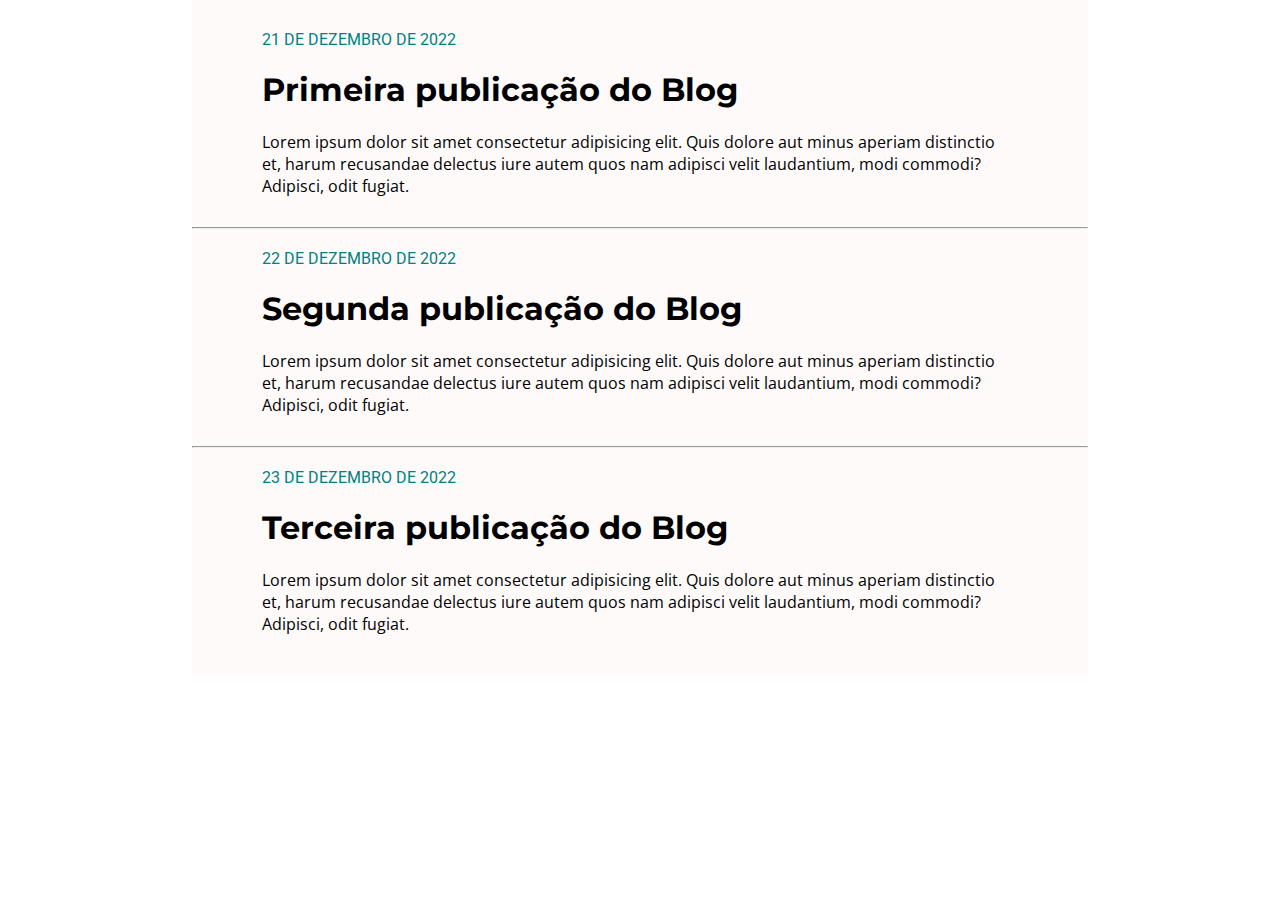
<file: dia3_CSS-site2/index.html>
<!DOCTYPE html>
<html>
  <head>
    <meta http-equiv="content-type" content="text/html; charset=utf-8" />
    <meta name="viewport" content="width=device-width, initial-scale=1.0" />
    <link rel="stylesheet" href="style.css" />
    <title>Blog de postagem</title>
  </head>
  <body>
    <div class="post-container">
      <div class="post">
        <p class="date">21 DE DEZEMBRO DE 2022</p>
        <h1>Primeira publicação do Blog</h1>
        <p class="post-p">
          Lorem ipsum dolor sit amet consectetur adipisicing elit. Quis dolore aut minus aperiam distinctio et, harum recusandae
          delectus iure autem quos nam adipisci velit laudantium, modi commodi? Adipisci, odit fugiat.
        </p>
      </div>
      <hr />
      <div class="post">
        <p class="date">22 DE DEZEMBRO DE 2022</p>
        <h1>Segunda publicação do Blog</h1>
        <p class="post-p">
          Lorem ipsum dolor sit amet consectetur adipisicing elit. Quis dolore aut minus aperiam distinctio et, harum recusandae
          delectus iure autem quos nam adipisci velit laudantium, modi commodi? Adipisci, odit fugiat.
        </p>
      </div>
      <hr />
      <div class="post">
        <p class="date">23 DE DEZEMBRO DE 2022</p>
        <h1>Terceira publicação do Blog</h1>
        <p class="post-p">
          Lorem ipsum dolor sit amet consectetur adipisicing elit. Quis dolore aut minus aperiam distinctio et, harum recusandae
          delectus iure autem quos nam adipisci velit laudantium, modi commodi? Adipisci, odit fugiat.
        </p>
      </div>
    </div>
  </body>
</html>
</file>
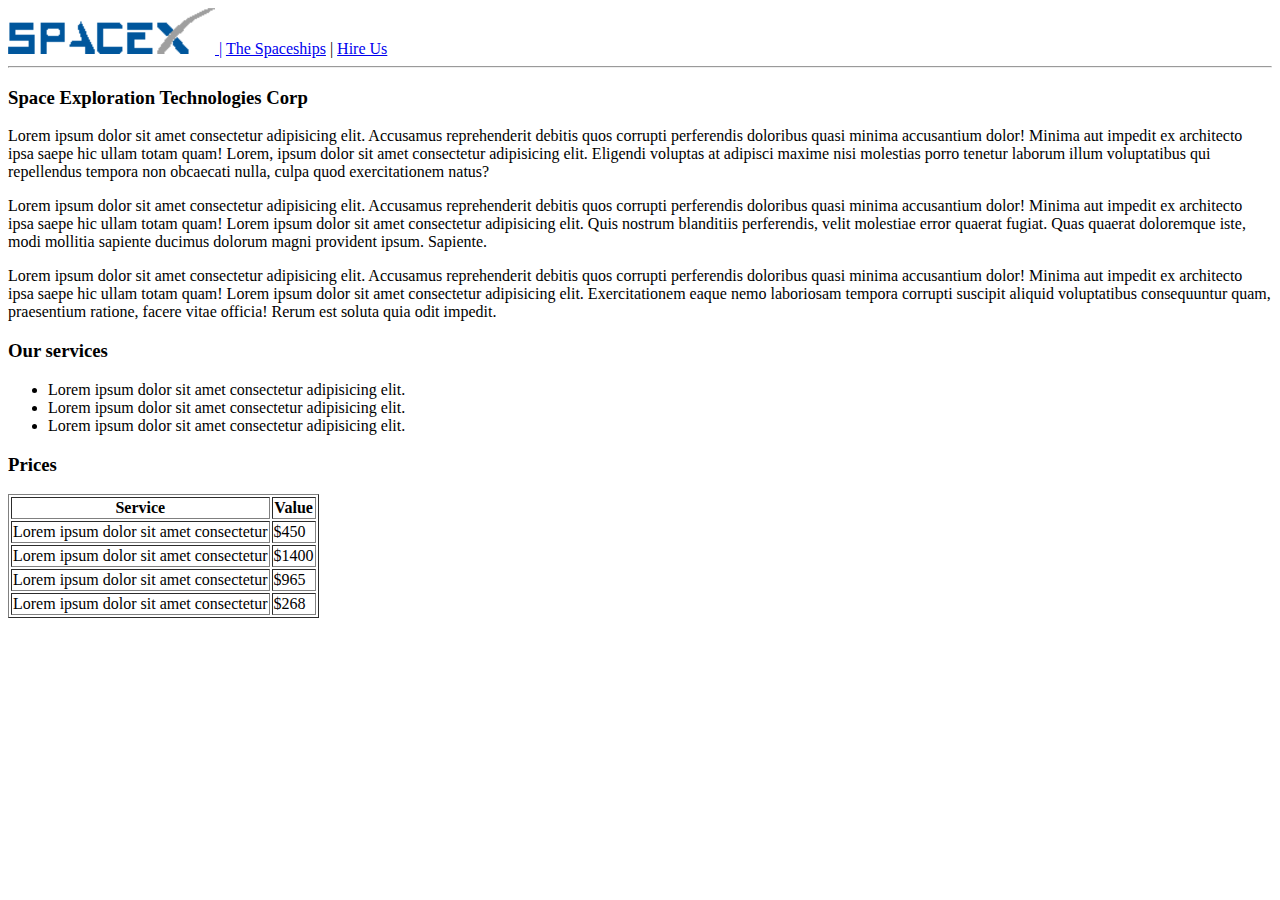
<file: dia5_HTML-site/index.html>
<!DOCTYPE html>
<html>
  <head>
    <meta http-equiv="content-type" content="text/html; charset=utf-8" />
    <meta name="viewport" content="width=device-width, initial-scale=1.0" />
    <title>Space X</title>
  </head>
  <body>
    <header>
      <nav>
        <a href="index.html"><img src="img/logo.png" alt="Logo SpaceX" /> |</a>
        <a href="spaceShips.html">The Spaceships</a> |
        <a href="hireUs.html">Hire Us</a>
      </nav>
    </header>
    <hr />
    <section>
      <h3>Space Exploration Technologies Corp</h3>
      <p>
        Lorem ipsum dolor sit amet consectetur adipisicing elit. Accusamus
        reprehenderit debitis quos corrupti perferendis doloribus quasi minima
        accusantium dolor! Minima aut impedit ex architecto ipsa saepe hic ullam
        totam quam! Lorem, ipsum dolor sit amet consectetur adipisicing elit.
        Eligendi voluptas at adipisci maxime nisi molestias porro tenetur
        laborum illum voluptatibus qui repellendus tempora non obcaecati nulla,
        culpa quod exercitationem natus?
      </p>
      <p>
        Lorem ipsum dolor sit amet consectetur adipisicing elit. Accusamus
        reprehenderit debitis quos corrupti perferendis doloribus quasi minima
        accusantium dolor! Minima aut impedit ex architecto ipsa saepe hic ullam
        totam quam! Lorem ipsum dolor sit amet consectetur adipisicing elit.
        Quis nostrum blanditiis perferendis, velit molestiae error quaerat
        fugiat. Quas quaerat doloremque iste, modi mollitia sapiente ducimus
        dolorum magni provident ipsum. Sapiente.
      </p>
      <p>
        Lorem ipsum dolor sit amet consectetur adipisicing elit. Accusamus
        reprehenderit debitis quos corrupti perferendis doloribus quasi minima
        accusantium dolor! Minima aut impedit ex architecto ipsa saepe hic ullam
        totam quam! Lorem ipsum dolor sit amet consectetur adipisicing elit.
        Exercitationem eaque nemo laboriosam tempora corrupti suscipit aliquid
        voluptatibus consequuntur quam, praesentium ratione, facere vitae
        officia! Rerum est soluta quia odit impedit.
      </p>
    </section>
    <section>
      <h3>Our services</h3>
      <ul>
        <li>Lorem ipsum dolor sit amet consectetur adipisicing elit.</li>
        <li>Lorem ipsum dolor sit amet consectetur adipisicing elit.</li>
        <li>Lorem ipsum dolor sit amet consectetur adipisicing elit.</li>
      </ul>
    </section>
    <section>
      <h3>Prices</h3>
      <table border="1">
        <thead>
          <tr>
            <th>Service</th>
            <th>Value</th>
          </tr>
        </thead>
        <tbody>
          <tr>
            <td>Lorem ipsum dolor sit amet consectetur</td>
            <td>$450</td>
          </tr>
          <tr>
            <td>Lorem ipsum dolor sit amet consectetur</td>
            <td>$1400</td>
          </tr>
          <tr>
            <td>Lorem ipsum dolor sit amet consectetur</td>
            <td>$965</td>
          </tr>
          <tr>
            <td>Lorem ipsum dolor sit amet consectetur</td>
            <td>$268</td>
          </tr>
        </tbody>
      </table>
    </section>
  </body>
</html>
</file>
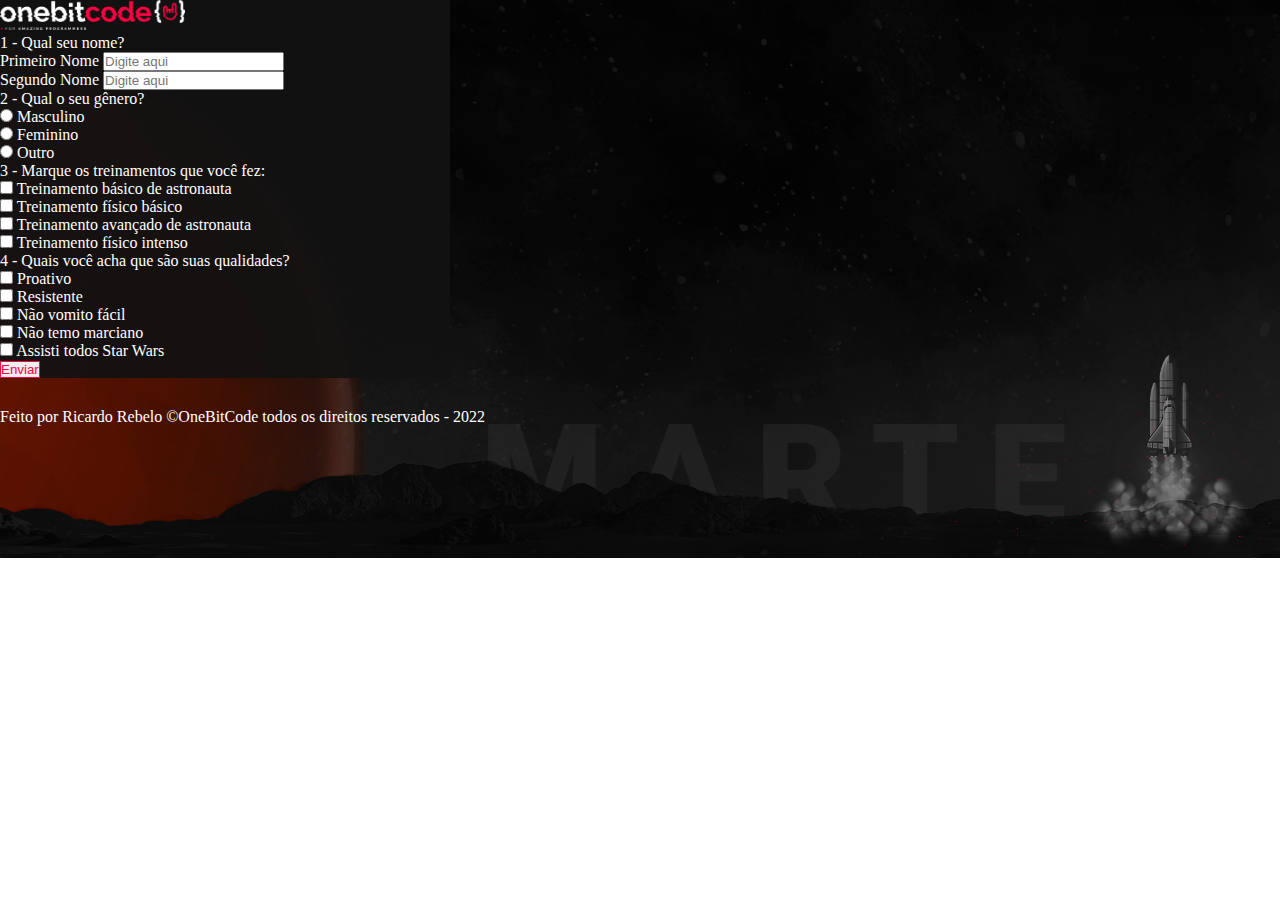
<file: ex1-landingPage/index.html>
<!DOCTYPE html>
<html>
  <head>
    <meta charset="UTF-8" />
    <meta http-equiv="X-UA-Compatible" content="IE=edge" />
    <meta name="viewport" content="width=device-width, initial-scale=1.0" />
    <title>Rumo a Marte - OneBitX</title>
    <link rel="shortcut icon" href="./images/FAVICON-SPACEX.png" type="image/x-icon" />
    <!-- CSS - Style.css -->
    <link rel="stylesheet" href="./css/style.css" />
    <!-- CSS - Bootstrap -->
    <link
      href="https://cdn.jsdelivr.net/npm/bootstrap@5.1.3/dist/css/bootstrap.min.css"
      rel="stylesheet"
      integrity="sha384-1BmE4kWBq78iYhFldvKuhfTAU6auU8tT94WrHftjDbrCEXSU1oBoqyl2QvZ6jIW3"
      crossorigin="anonymous"
    />
  </head>
  <body class="py-5">
    <div class="container px-4" id="container1">
      <div class="text-center">
        <!-- ***Logo -->
        <img
          class="img-fluid mt-4 mb-4 topLogo"
          src="./images/logoOneBitDark.png"
          alt="LogoOneBit"
        />
      </div>

      <p class="paragraph">1 - Qual seu nome?</p>
      <div class="input-group mb-3">
        <span class="input-group-text" id="basic-addon1">Primeiro Nome</span>
        <input
          type="text"
          class="form-control"
          placeholder="Digite aqui"
          aria-label="Username"
          aria-describedby="basic-addon1"
        />
      </div>
      <div class="input-group mb-3">
        <span class="input-group-text" id="basic-addon1">Segundo Nome</span>
        <input
          type="text"
          class="form-control"
          placeholder="Digite aqui"
          aria-label="Username"
          aria-describedby="basic-addon1"
        />
      </div>
      <p class="mt-2 paragraph">2 - Qual o seu gênero?</p>
      <div class="form-check">
        <input
          class="form-check-input"
          type="radio"
          name="flexRadioDefault"
          id="flexRadioDefault1"
        />
        <label class="form-check-label" for="flexRadioDefault1"> Masculino </label>
      </div>
      <div class="form-check">
        <input
          class="form-check-input"
          type="radio"
          name="flexRadioDefault"
          id="flexRadioDefault2"
        />
        <label class="form-check-label" for="flexRadioDefault2">Feminino</label>
      </div>
      <div class="form-check">
        <input
          class="form-check-input"
          type="radio"
          name="flexRadioDefault"
          id="flexRadioDefault3"
        />
        <label class="form-check-label" for="flexRadioDefault3"> Outro </label>
      </div>
      <p class="mt-2 paragraph">3 - Marque os treinamentos que você fez:</p>
      <div class="form-check form-switch">
        <input
          class="form-check-input"
          type="checkbox"
          role="switch"
          id="flexSwitchCheckDefault1"
        />
        <label class="form-check-label" for="flexSwitchCheckDefault1"
          >Treinamento básico de astronauta</label
        >
      </div>
      <div class="form-check form-switch">
        <input
          class="form-check-input"
          type="checkbox"
          role="switch"
          id="flexSwitchCheckDefault2"
        />
        <label class="form-check-label" for="flexSwitchCheckDefault2"
          >Treinamento físico básico</label
        >
      </div>
      <div class="form-check form-switch">
        <input
          class="form-check-input"
          type="checkbox"
          role="switch"
          id="flexSwitchCheckDefault3"
        />
        <label class="form-check-label" for="flexSwitchCheckDefault3"
          >Treinamento avançado de astronauta</label
        >
      </div>
      <div class="form-check form-switch">
        <input
          class="form-check-input"
          type="checkbox"
          role="switch"
          id="flexSwitchCheckDefault4"
        />
        <label class="form-check-label" for="flexSwitchCheckDefault4"
          >Treinamento físico intenso</label
        >
      </div>
      <p class="mt-2 paragraph">4 - Quais você acha que são suas qualidades?</p>
      <div class="form-check form-check-inline">
        <input class="form-check-input" type="checkbox" id="inlineCheckbox1" value="option1" />
        <label class="form-check-label" for="inlineCheckbox1">Proativo</label>
      </div>
      <div class="form-check form-check-inline">
        <input class="form-check-input" type="checkbox" id="inlineCheckbox2" value="option2" />
        <label class="form-check-label" for="inlineCheckbox2">Resistente</label>
      </div>
      <div class="form-check form-check-inline">
        <input class="form-check-input" type="checkbox" id="inlineCheckbox3" value="option3" />
        <label class="form-check-label" for="inlineCheckbox3">Não vomito fácil</label>
      </div>
      <div class="form-check form-check-inline">
        <input class="form-check-input" type="checkbox" id="inlineCheckbox4" value="option4" />
        <label class="form-check-label" for="inlineCheckbox4">Não temo marciano</label>
      </div>
      <div class="form-check form-check-inline">
        <input class="form-check-input" type="checkbox" id="inlineCheckbox5" value="option5" />
        <label class="form-check-label" for="inlineCheckbox5">Assisti todos Star Wars</label>
      </div>
      <div class="text-center mt-3 mb-3">
        <button type="submit" class="btn btn-outline-danger mb-3" id="btnSucess">Enviar</button>
      </div>
    </div>
    <div class="container text-center footer">
      <p>Feito por Ricardo Rebelo &copy;OneBitCode todos os direitos reservados - 2022</p>
    </div>
    <!-- script - Bootstrap -->
    <script
      src="https://cdn.jsdelivr.net/npm/bootstrap@5.1.3/dist/js/bootstrap.bundle.min.js"
      integrity="sha384-ka7Sk0Gln4gmtz2MlQnikT1wXgYsOg+OMhuP+IlRH9sENBO0LRn5q+8nbTov4+1p"
      crossorigin="anonymous"
    ></script>
  </body>
</html>
</file>
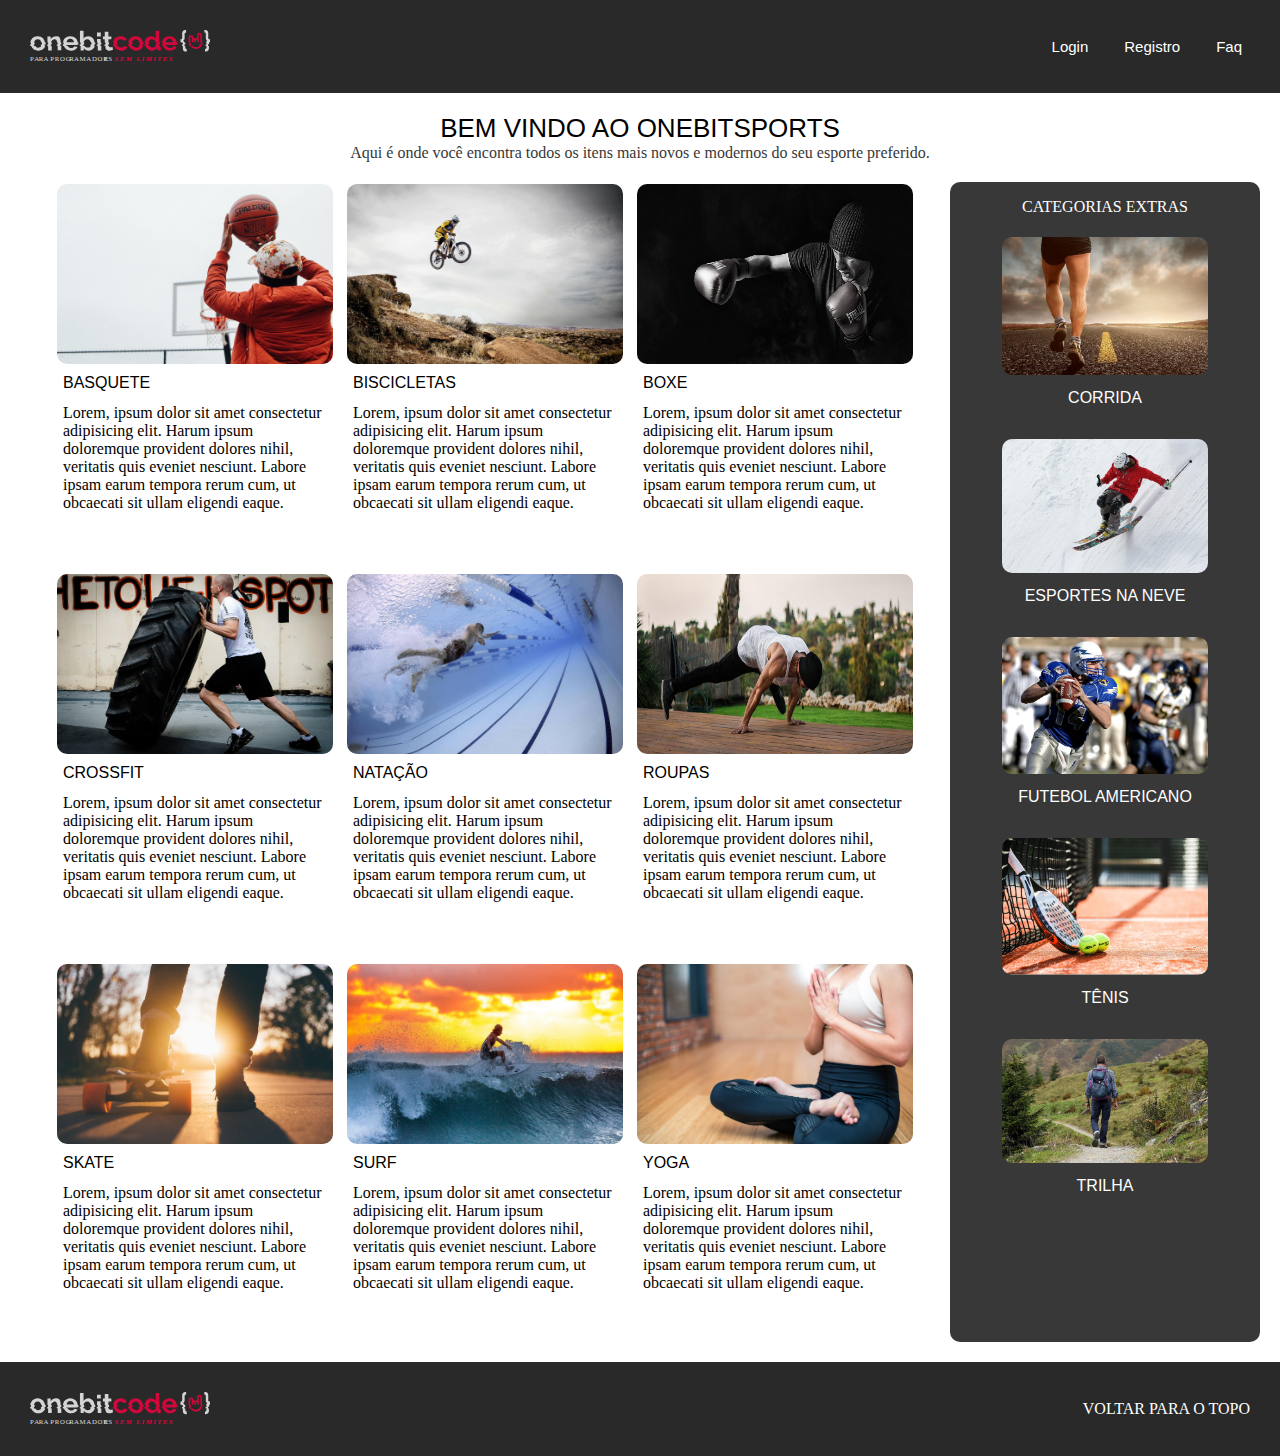
<file: projeto/index.html>
<!DOCTYPE html>
<html>
  <head>
    <meta http-equiv="content-type" content="text/html; charset=utf-8" />
    <meta name="viewport" content="width=device-width, initial-scale=1.0" />
    <title>Projeto Grid+Flexbox</title>
    <link rel="stylesheet" href="style.css" />
  </head>
  <body>
    <div class="container">
      <header id="backTop">
        <img id="logo-OneBitCode" src="./img/logo-onebitcode.svg" alt="logo-onebitcode" />
        <div class="button">
          <button class="bHeader">Login</button>
          <button class="bHeader">Registro</button>
          <button class="bHeader">Faq</button>
        </div>
      </header>
      <p class="tittle-text">BEM VINDO AO ONEBITSPORTS</p>
      <p class="paragraph-text">Aqui é onde você encontra todos os itens mais novos e modernos do seu esporte preferido.</p>
      <section class="container-box">
        <div class="main-container">
          <div class="card">
            <img class="card-img" src="./img/basquete.jpg" alt="card-img" />
            <p class="card-tittle">BASQUETE</p>
            <p class="card-text">
              Lorem, ipsum dolor sit amet consectetur adipisicing elit. Harum ipsum doloremque provident dolores nihil, veritatis
              quis eveniet nesciunt. Labore ipsam earum tempora rerum cum, ut obcaecati sit ullam eligendi eaque.
            </p>
          </div>
          <div class="card">
            <img class="card-img" src="./img/bicicletas.jpg" alt="card-img" />
            <p class="card-tittle">BISCICLETAS</p>
            <p class="card-text">
              Lorem, ipsum dolor sit amet consectetur adipisicing elit. Harum ipsum doloremque provident dolores nihil, veritatis
              quis eveniet nesciunt. Labore ipsam earum tempora rerum cum, ut obcaecati sit ullam eligendi eaque.
            </p>
          </div>
          <div class="card">
            <img class="card-img" src="./img/boxe.jpg" alt="card-img" />
            <p class="card-tittle">BOXE</p>
            <p class="card-text">
              Lorem, ipsum dolor sit amet consectetur adipisicing elit. Harum ipsum doloremque provident dolores nihil, veritatis
              quis eveniet nesciunt. Labore ipsam earum tempora rerum cum, ut obcaecati sit ullam eligendi eaque.
            </p>
          </div>
          <div class="card">
            <img class="card-img" src="./img/crossfit.jpg" alt="card-img" />
            <p class="card-tittle">CROSSFIT</p>
            <p class="card-text">
              Lorem, ipsum dolor sit amet consectetur adipisicing elit. Harum ipsum doloremque provident dolores nihil, veritatis
              quis eveniet nesciunt. Labore ipsam earum tempora rerum cum, ut obcaecati sit ullam eligendi eaque.
            </p>
          </div>
          <div class="card">
            <img class="card-img" src="./img/natacao.jpg" alt="card-img" />
            <p class="card-tittle">NATAÇÃO</p>
            <p class="card-text">
              Lorem, ipsum dolor sit amet consectetur adipisicing elit. Harum ipsum doloremque provident dolores nihil, veritatis
              quis eveniet nesciunt. Labore ipsam earum tempora rerum cum, ut obcaecati sit ullam eligendi eaque.
            </p>
          </div>
          <div class="card">
            <img class="card-img" src="./img/roupas.jpg" alt="card-img" />
            <p class="card-tittle">ROUPAS</p>
            <p class="card-text">
              Lorem, ipsum dolor sit amet consectetur adipisicing elit. Harum ipsum doloremque provident dolores nihil, veritatis
              quis eveniet nesciunt. Labore ipsam earum tempora rerum cum, ut obcaecati sit ullam eligendi eaque.
            </p>
          </div>
          <div class="card">
            <img class="card-img" src="./img/skate.jpg" alt="card-img" />
            <p class="card-tittle">SKATE</p>
            <p class="card-text">
              Lorem, ipsum dolor sit amet consectetur adipisicing elit. Harum ipsum doloremque provident dolores nihil, veritatis
              quis eveniet nesciunt. Labore ipsam earum tempora rerum cum, ut obcaecati sit ullam eligendi eaque.
            </p>
          </div>
          <div class="card">
            <img class="card-img" src="./img/surf.jpg" alt="card-img" />
            <p class="card-tittle">SURF</p>
            <p class="card-text">
              Lorem, ipsum dolor sit amet consectetur adipisicing elit. Harum ipsum doloremque provident dolores nihil, veritatis
              quis eveniet nesciunt. Labore ipsam earum tempora rerum cum, ut obcaecati sit ullam eligendi eaque.
            </p>
          </div>
          <div class="card">
            <img class="card-img" src="./img/yoga.jpg" alt="card-img" />
            <p class="card-tittle">YOGA</p>
            <p class="card-text">
              Lorem, ipsum dolor sit amet consectetur adipisicing elit. Harum ipsum doloremque provident dolores nihil, veritatis
              quis eveniet nesciunt. Labore ipsam earum tempora rerum cum, ut obcaecati sit ullam eligendi eaque.
            </p>
          </div>
        </div>
        <div class="sidebar-container">
          <p>CATEGORIAS EXTRAS</p>
          <div class="sidebar-card">
            <img class="sidebar-img" src="./img/corrida.jpg" alt="sidebar-img" />
            <p class="sidebar-tittle">CORRIDA</p>
          </div class="sidebar-card">
          <div class="sidebar-card">
            <img class="sidebar-img" src="./img/esportesNaNeve.jpg" alt="sidebar-img" />
            <p class="sidebar-tittle">ESPORTES NA NEVE</p>
          </div>
          <div class="sidebar-card">
            <img class="sidebar-img" src="./img/futebolAmericano.jpg" alt="sidebar-img" />
            <p class="sidebar-tittle">FUTEBOL AMERICANO</p>
          </div>
          <div class="sidebar-card">
            <img class="sidebar-img" src="./img/tenis.jpg" alt="sidebar-img" />
            <p class="sidebar-tittle">TÊNIS</p>
          </div>
          <div class="sidebar-card">
            <img class="sidebar-img" src="./img/trilha.jpg" alt="sidebar-img" />
            <p class="sidebar-tittle">TRILHA</p>
          </div>
        </div>
      </section>
      <footer>
        <img id="logo-OneBitCode" src="./img/logo-onebitcode.svg" alt="logo-onebitcode" />
        <a href="#backTop" class="footer-anchor">VOLTAR PARA O TOPO</a>
      </footer>
    </div>
  </body>
</html>
</file>
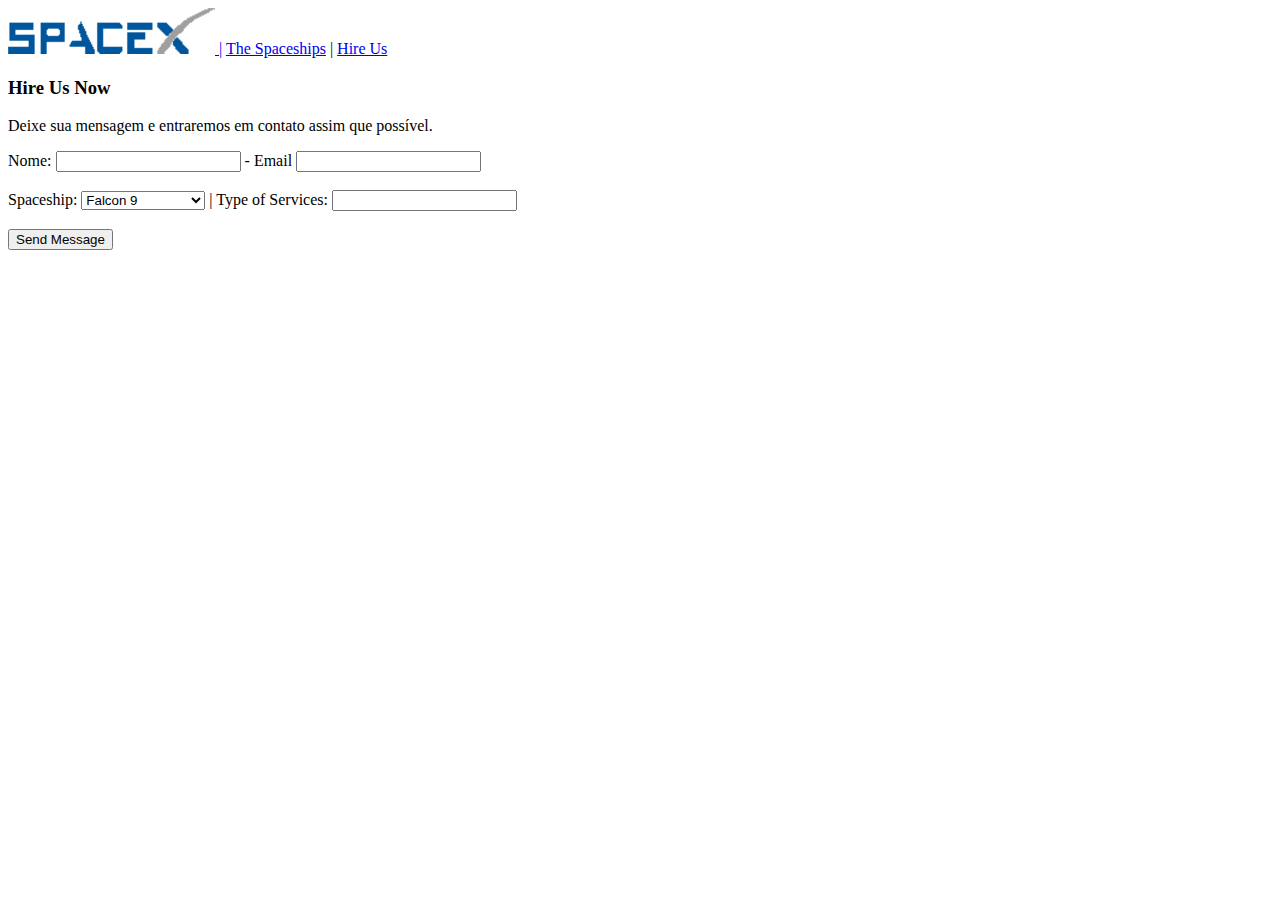
<file: dia5_HTML-site/hireUs.html>
<!DOCTYPE html>
<html>
  <head>
    <meta http-equiv="content-type" content="text/html; charset=utf-8" />
    <meta name="viewport" content="width=device-width, initial-scale=1.0" />
    <title>HireUs</title>
  </head>
  <body>
    <header>
      <nav>
        <a href="index.html"><img src="img/logo.png" alt="Logo SpaceX" /> |</a>
        <a href="spaceShips.html">The Spaceships</a> |
        <a href="hireUs.html">Hire Us</a>
      </nav>
    </header>
    <section>
      <h3>Hire Us Now</h3>
      <p>Deixe sua mensagem e entraremos em contato assim que possível.</p>
    </section>
    <section>
      <form>
        <div>
          <label for="name">Nome:</label>
          <input type="text" id="name" name="name" required />
          <label for="email">- Email</label>
          <input type="email" id="email" name="email" required />
        </div>
        <br />
        <div>
          <label for="spaceship">Spaceship:</label>
          <select name="spaceship" id="spaceship">
            <option value="falcon_9">Falcon 9</option>
            <option value="falcon_heavy">FALCON HEAVY</option>
          </select>
          |
          <label for="service">Type of Services: </label>
          <input type="search" name="service" id="service" list="services" />
          <datalist id="services">
            <option value="1 Nam quis nulla. Integer malesuada"></option>
            <option value="2 Nam quis nulla. Integer malesuada"></option>
            <option value="3 Nam quis nulla. Integer malesuada"></option>
            <option value="4 Nam quis nulla. Integer malesuada"></option>
          </datalist>
        </div>
        <br />
        <div>
          <input type="submit" id="enviar" value="Send Message" />
        </div>
      </form>
    </section>
  </body>
</html>
</file>
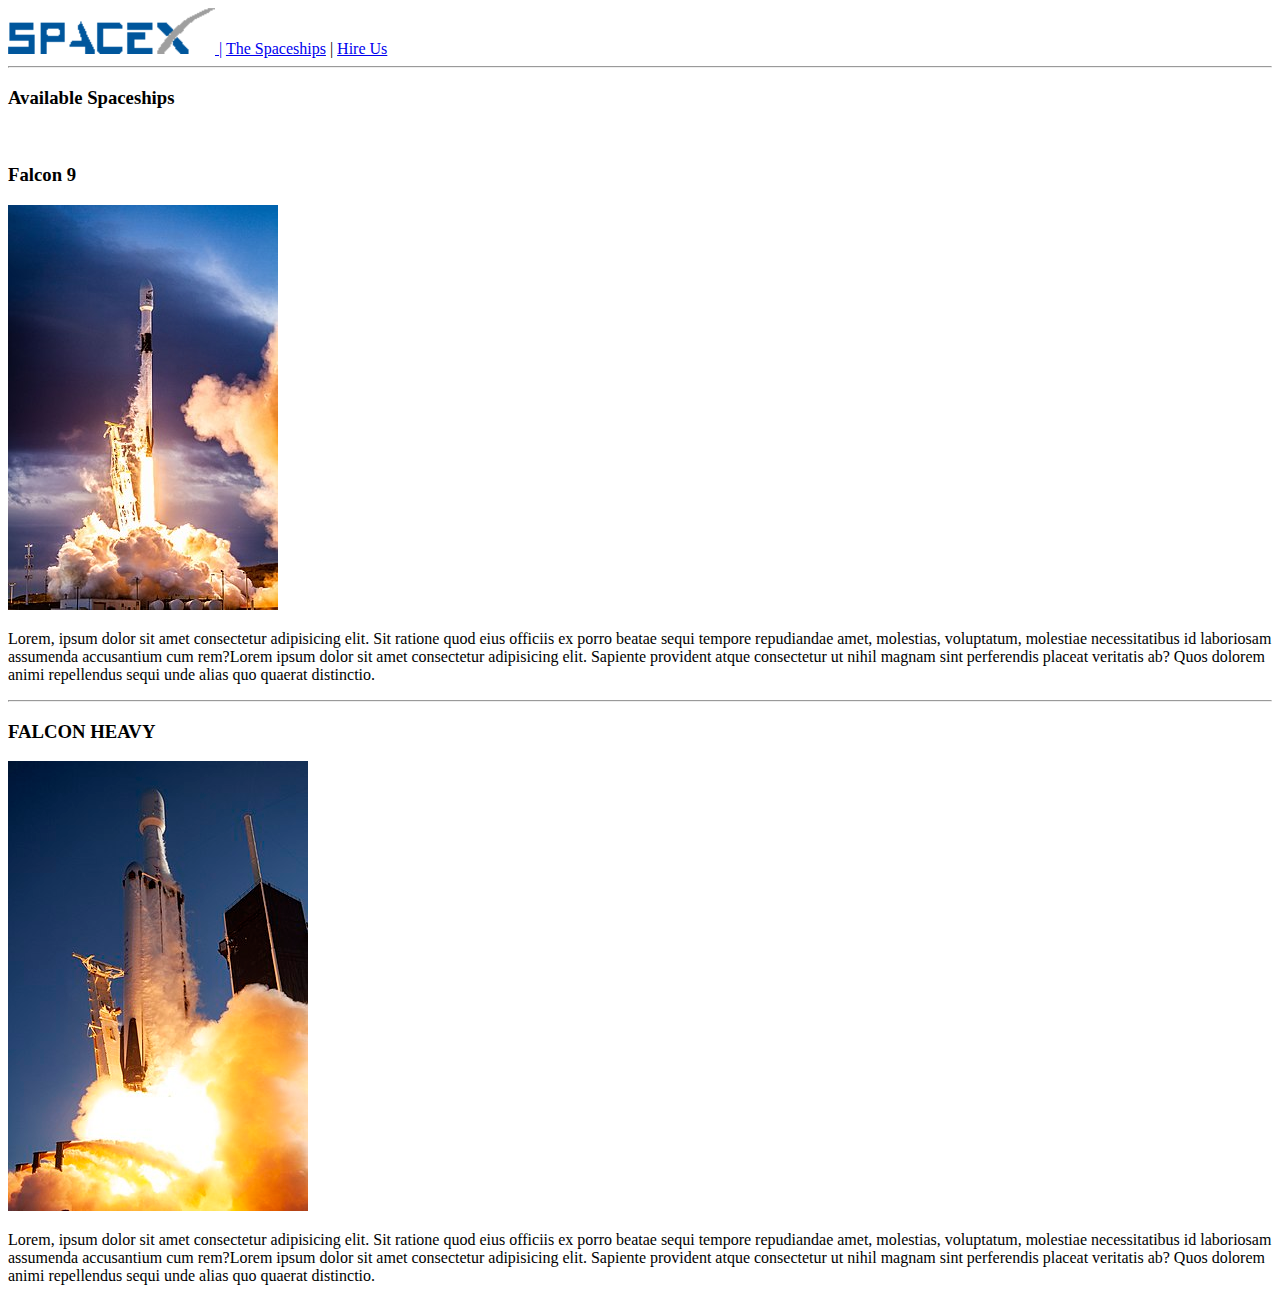
<file: dia5_HTML-site/spaceShips.html>
<!DOCTYPE html>
<html>
  <head>
    <meta http-equiv="content-type" content="text/html; charset=utf-8" />
    <meta name="viewport" content="width=device-width, initial-scale=1.0" />
    <title>TheSpaceships</title>
  </head>
  <body>
    <header>
      <nav>
        <a href="index.html"><img src="img/logo.png" alt="Logo SpaceX" /> |</a>
        <a href="spaceShips.html">The Spaceships</a> |
        <a href="hireUs.html">Hire Us</a>
      </nav>
    </header>
    <hr />
    <section>
      <h3>Available Spaceships</h3>
    </section>
    <br />
    <section>
      <h3>Falcon 9</h3>
      <img src="img/falcon_9.jpg" alt="falcon_9" />
      <p>
        Lorem, ipsum dolor sit amet consectetur adipisicing elit. Sit ratione
        quod eius officiis ex porro beatae sequi tempore repudiandae amet,
        molestias, voluptatum, molestiae necessitatibus id laboriosam assumenda
        accusantium cum rem?Lorem ipsum dolor sit amet consectetur adipisicing
        elit. Sapiente provident atque consectetur ut nihil magnam sint
        perferendis placeat veritatis ab? Quos dolorem animi repellendus sequi
        unde alias quo quaerat distinctio.
      </p>
      <hr />
    </section>
    <section>
      <h3>FALCON HEAVY</h3>
      <img src="img/falcon_heavy.jpg" alt="falcon_heavy" />
      <p>
        Lorem, ipsum dolor sit amet consectetur adipisicing elit. Sit ratione
        quod eius officiis ex porro beatae sequi tempore repudiandae amet,
        molestias, voluptatum, molestiae necessitatibus id laboriosam assumenda
        accusantium cum rem?Lorem ipsum dolor sit amet consectetur adipisicing
        elit. Sapiente provident atque consectetur ut nihil magnam sint
        perferendis placeat veritatis ab? Quos dolorem animi repellendus sequi
        unde alias quo quaerat distinctio.
      </p>
    </section>
  </body>
</html>
</file>
<file: dia3_CSS-site2/style.css>
@import url("https://fonts.googleapis.com/css2?family=Montserrat&family=Open+Sans&family=Roboto&display=swap");

body {
  margin: 0px;
}

.post h1 {
  font-family: "Montserrat", Arial;
}

.post .date {
  font-family: "Roboto", Arial;
  color: #008080;
  margin: 0px;
}

.post-container {
  background-color: #fffafa;
  margin: 0px auto 0px auto;
  padding-bottom: 10px;
  padding-top: 10px;
  width: 70%;
  height: 100%;
}

.post-container .post {
  margin-left: 50px;
  margin-bottom: 30px;
  padding-top: 20px;
  padding-left: 20px;
}

.post .post-p {
  font-family: "Open Sans", sans-serif;
  width: 90%;
}

hr {
  margin: 0;
}
</file>
<file: ex1-landingPage/css/style.css>
* {
  margin: 0px;
  padding: 0px;
}

body {
  background-image: url(../images/backgroundLp.png);
  background-size: cover;
  background-repeat: no-repeat;
  background-position: right;
}

#container1 {
  color: white;
  background-color: rgba(19, 18, 18, 0.9450980392);
  width: 450px;
  height: auto;
}

.topLogo {
  width: 185px;
}

.paragrafh {
  margin: 8px 0px;
}

#btnSucess {
  color: #ff0043;
  border: 1px solid #ff0043;
}
#btnSucess:hover {
  background-color: #ff0043;
  color: white;
}

.footer {
  margin-top: 30px;
  margin-bottom: -30px;
  color: white;
}

@media (max-width: 485px) {
  #container1 {
    width: auto;
  }
}

/*# sourceMappingURL=style.css.map */
</file>
<file: projeto/style.css>
* {
  margin: 0;
  padding: 0;
  box-sizing: border-box;
}

.container {
  min-height: 100vh;
  display: flex;
  flex-direction: column;
}

header {
  background-color: #292929;
  width: 100%;
  min-height: 40px;
  display: flex;
  justify-content: space-between;
  padding: 30px;
  align-items: center;
  gap: 8px 15px;
  flex-wrap: wrap;
}

#logo-OneBitCode {
  width: 180px;
}

.button {
  display: flex;
  gap: 20px;
}

.bHeader {
  color: white;
  background-color: transparent;
  font-size: 15px;
  padding: 6px;
  border: 2px solid transparent;
  cursor: pointer;
  transition: 0.4s;
}

.bHeader:hover {
  border-bottom: 2px solid black;
}

.tittle-text {
  font-size: 26px;
  font-family: Arial, Helvetica, sans-serif;
  text-align: center;
  padding-top: 20px;
}

.paragraph-text {
  text-align: center;
  color: #383838;
}

.container-box {
  display: grid;
  grid-template-columns: 3fr 1fr;
  grid-template-areas: "main-container sidebar-container";
  padding: 20px;
  flex: 1 0 auto;
}

.main-container {
  display: flex;
  flex-wrap: wrap;
  justify-content: center;
  gap: 10px;
  grid-area: main-container;
}

.card {
  width: 280px;
  height: 380px;
  border-radius: 10px;
  border: 2px solid transparent;
  transition: 0.5s;
  cursor: pointer;
}

.card:hover {
  border: 2px solid black;
}

.card-img {
  width: 100%;
  height: 180px;
  border-radius: 10px;
}

.card-tittle {
  font-family: Arial, Helvetica, sans-serif;
  padding: 6px;
}

.card-text {
  padding: 6px;
}

.sidebar-container {
  background-color: #383838;
  border-radius: 10px;
  color: white;
  padding: 16px;
  display: flex;
  flex-direction: column;
  align-items: center;
  min-width: 300px;
  grid-area: sidebar-container;
  gap: 20px;
}

.sidebar-card {
  width: 75%;
  border: 1px solid transparent;
  border-radius: 10px;
  transition: 0.5s;
  cursor: pointer;
}

.sidebar-card:hover {
  border-color: gainsboro;
}

.sidebar-img {
  width: 100%;
  border-radius: 10px;
}

.sidebar-tittle {
  font-family: Arial, Helvetica, sans-serif;
  text-align: center;
  padding: 10px 0px;
}

footer {
  background-color: #292929;
  width: 100%;
  min-height: 40px;
  display: flex;
  flex-wrap: wrap;
  align-items: center;
  justify-content: space-between;
  padding: 30px;
  gap: 15px;
}

.footer-anchor {
  color: white;
  text-decoration: none;
}

@media (max-width: 630px) {
  .container-box {
    grid-template-areas:
      "main-container"
      "sidebar-container";
    display: flex;
    flex-direction: column;
    align-items: center;
    gap: 10px;
  }

  .sidebar-container {
    min-width: auto;
  }

  .footer-anchor {
    font-size: 19px;
  }
}

@media (max-width: 630px) {
  header {
    justify-content: center;
  }

  footer {
    justify-content: center;
  }
}
</file>
